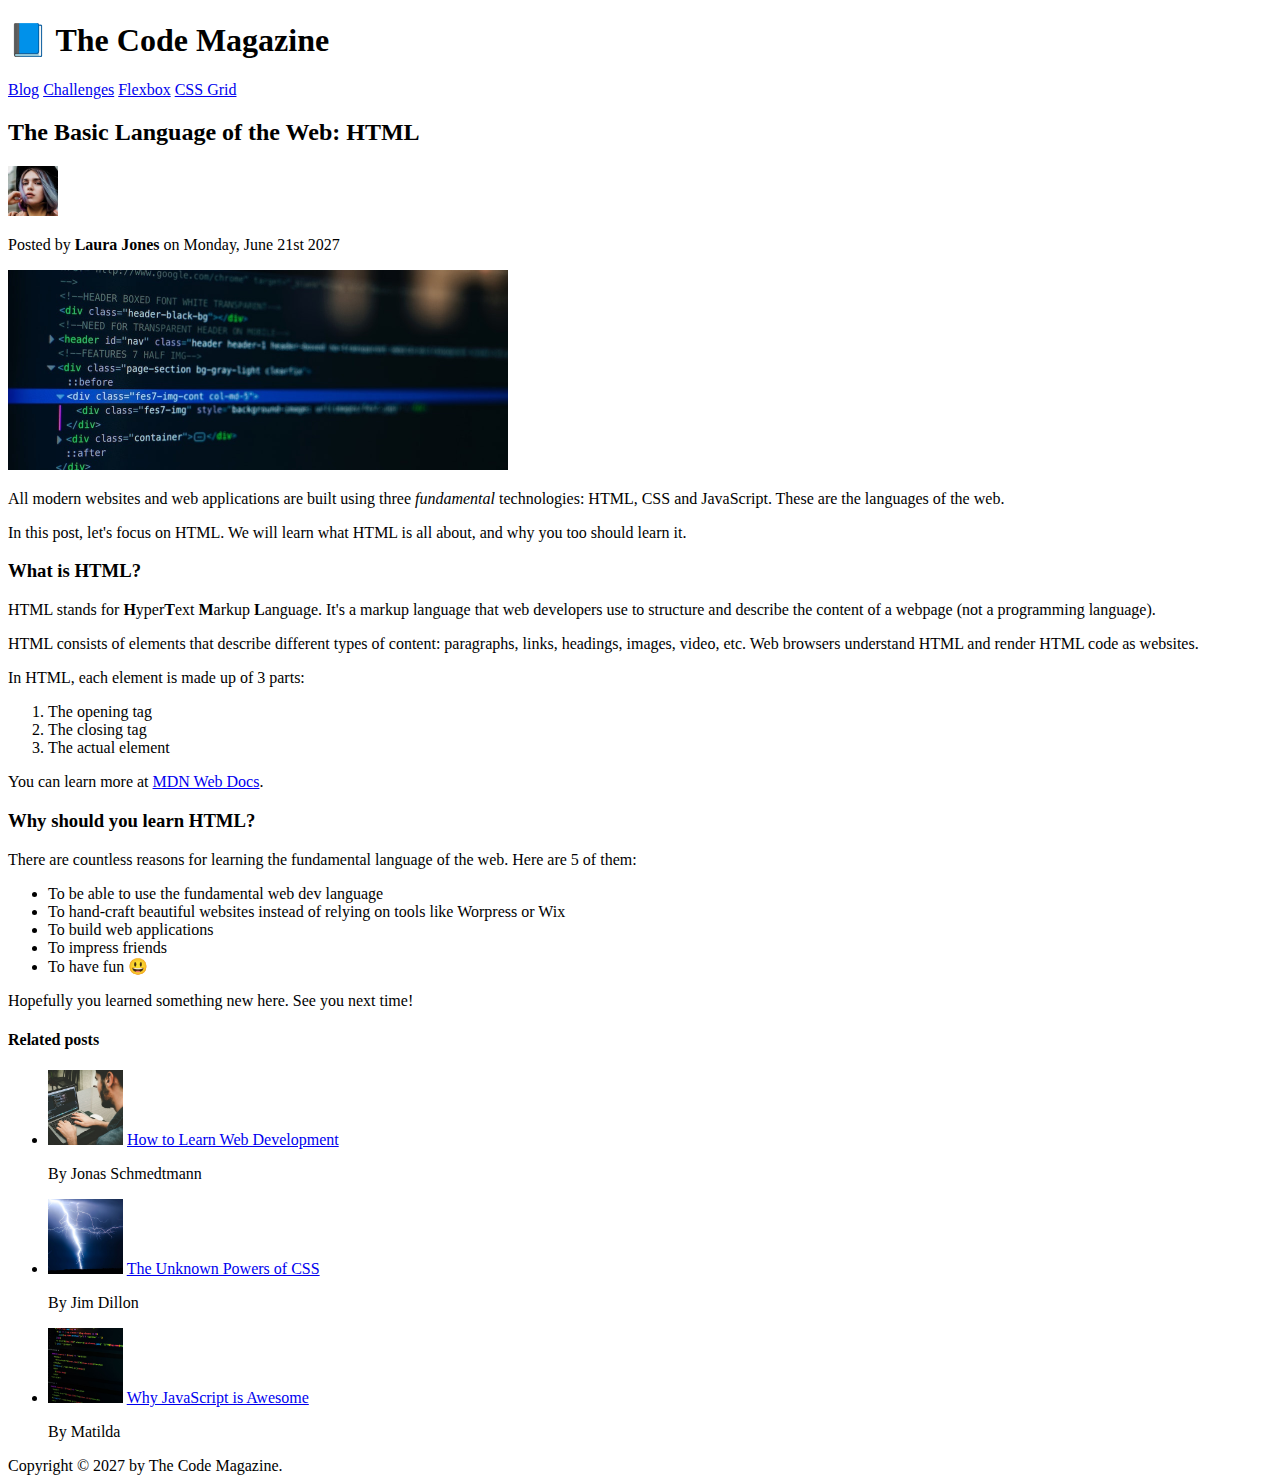
<file: Code/02-HTML-Fundamentals/index.html>
<!DOCTYPE html>
<html lang="en">
  <head>
    <meta charset="UTF-8" />
    <title>The Basic Language of the Web: HTML</title>
  </head>

  <body>
    <!--
    <h1>The Basic Language of the Web: HTML</h1>
    <h2>The Basic Language of the Web: HTML</h2>
    <h3>The Basic Language of the Web: HTML</h3>
    <h4>The Basic Language of the Web: HTML</h4>
    <h5>The Basic Language of the Web: HTML</h5>
    <h6>The Basic Language of the Web: HTML</h6>
    -->

    <header>
      <h1>📘 The Code Magazine</h1>

      <nav>
        <a href="blog.html">Blog</a>
        <a href="#">Challenges</a>
        <a href="#">Flexbox</a>
        <a href="#">CSS Grid</a>
      </nav>
    </header>

    <article>
      <header>
        <h2>The Basic Language of the Web: HTML</h2>

        <img
          src="img/laura-jones.jpg"
          alt="Headshot of Laura Jones"
          height="50"
          width="50"
        />

        <p>Posted by <strong>Laura Jones</strong> on Monday, June 21st 2027</p>

        <img
          src="img/post-img.jpg"
          alt="HTML code on a screen"
          width="500"
          height="200"
        />
      </header>

      <p>
        All modern websites and web applications are built using three
        <em>fundamental</em>
        technologies: HTML, CSS and JavaScript. These are the languages of the
        web.
      </p>

      <p>
        In this post, let's focus on HTML. We will learn what HTML is all about,
        and why you too should learn it.
      </p>

      <h3>What is HTML?</h3>
      <p>
        HTML stands for <strong>H</strong>yper<strong>T</strong>ext
        <strong>M</strong>arkup <strong>L</strong>anguage. It's a markup
        language that web developers use to structure and describe the content
        of a webpage (not a programming language).
      </p>
      <p>
        HTML consists of elements that describe different types of content:
        paragraphs, links, headings, images, video, etc. Web browsers understand
        HTML and render HTML code as websites.
      </p>
      <p>In HTML, each element is made up of 3 parts:</p>

      <ol>
        <li>The opening tag</li>
        <li>The closing tag</li>
        <li>The actual element</li>
      </ol>

      <p>
        You can learn more at
        <a
          href="https://developer.mozilla.org/en-US/docs/Web/HTML"
          target="_blank"
          >MDN Web Docs</a
        >.
      </p>

      <h3>Why should you learn HTML?</h3>

      <p>
        There are countless reasons for learning the fundamental language of the
        web. Here are 5 of them:
      </p>

      <ul>
        <li>To be able to use the fundamental web dev language</li>
        <li>
          To hand-craft beautiful websites instead of relying on tools like
          Worpress or Wix
        </li>
        <li>To build web applications</li>
        <li>To impress friends</li>
        <li>To have fun 😃</li>
      </ul>

      <p>Hopefully you learned something new here. See you next time!</p>
    </article>

    <aside>
      <h4>Related posts</h4>

      <ul>
        <li>
          <img
            src="img/related-1.jpg"
            alt="Person programming"
            width="75"
            width="75"
          />
          <a href="#">How to Learn Web Development</a>
          <p>By Jonas Schmedtmann</p>
        </li>
        <li>
          <img src="img/related-2.jpg" alt="Lightning" width="75" heigth="75" />
          <a href="#">The Unknown Powers of CSS</a>
          <p>By Jim Dillon</p>
        </li>
        <li>
          <img
            src="img/related-3.jpg"
            alt="JavaScript code on a screen"
            width="75"
            height="75"
          />
          <a href="#">Why JavaScript is Awesome</a>
          <p>By Matilda</p>
        </li>
      </ul>
    </aside>

    <footer>Copyright &copy; 2027 by The Code Magazine.</footer>
  </body>
</html>
</file>
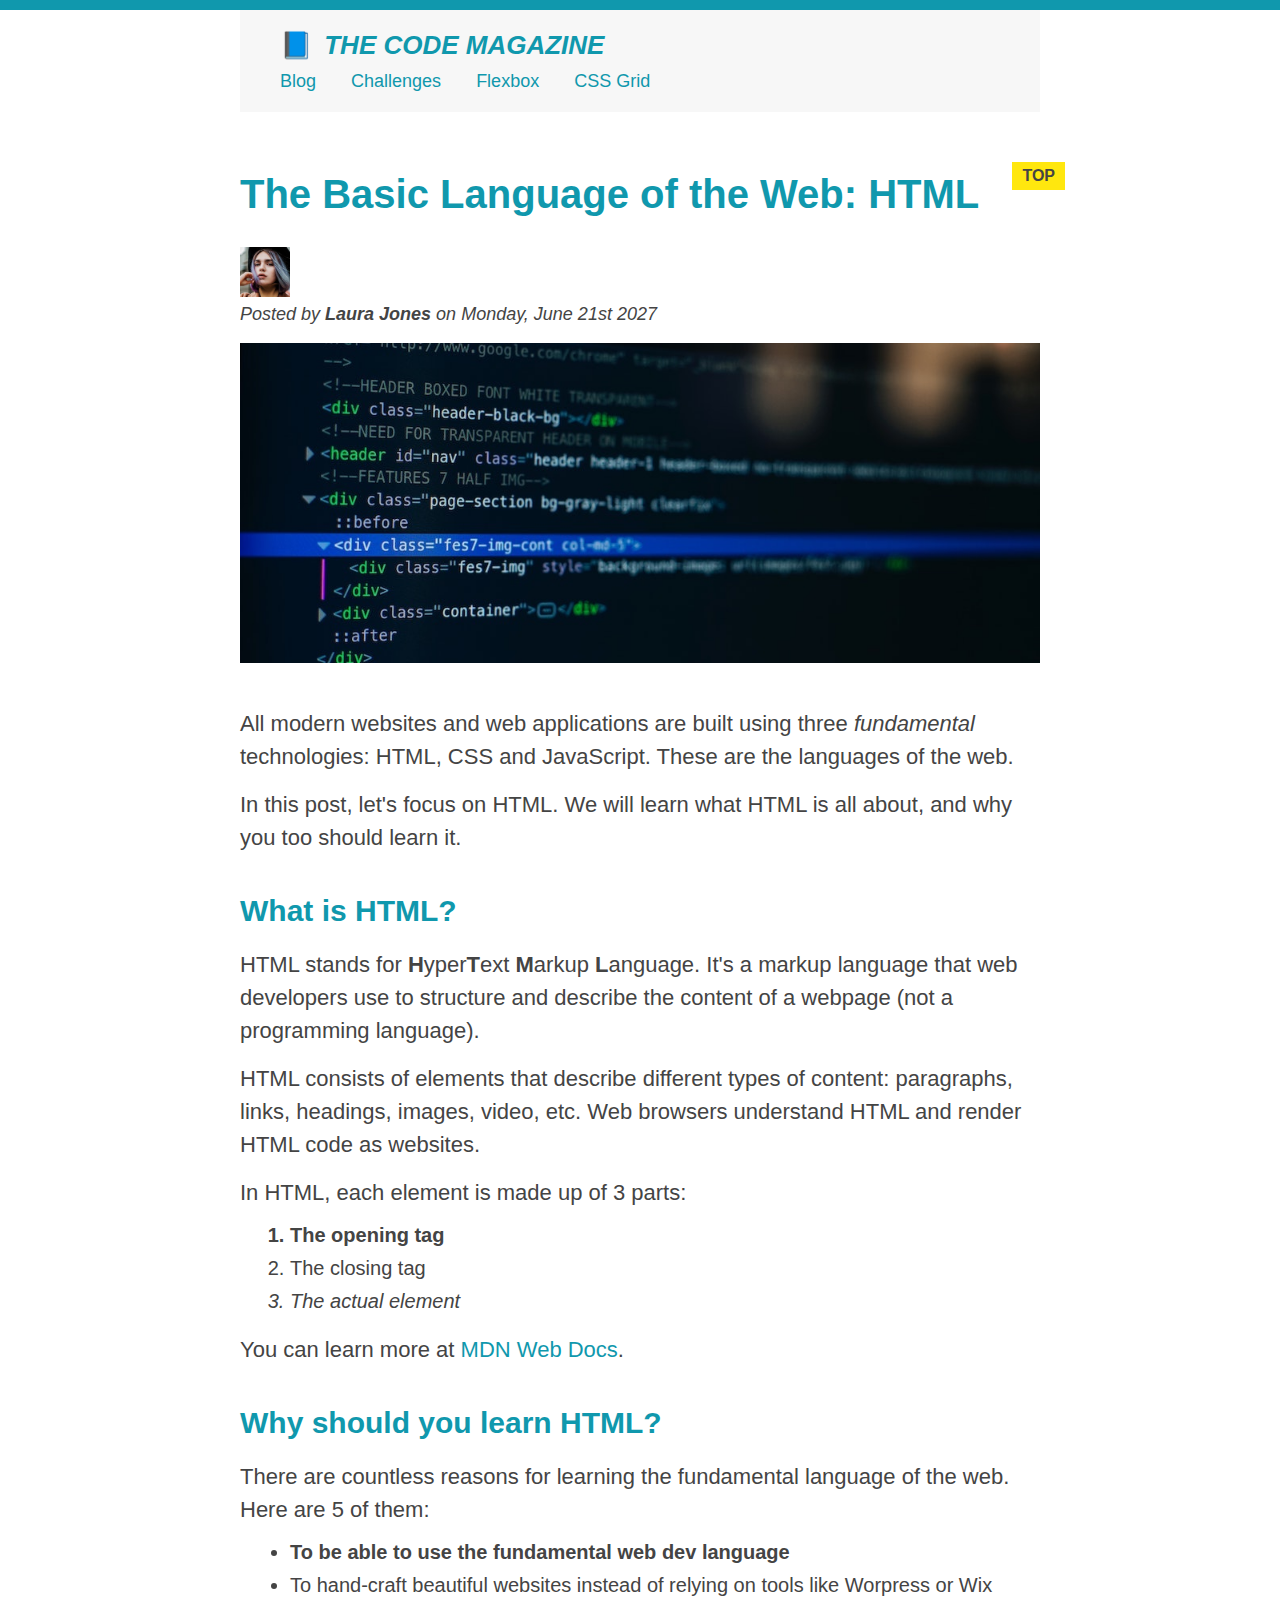
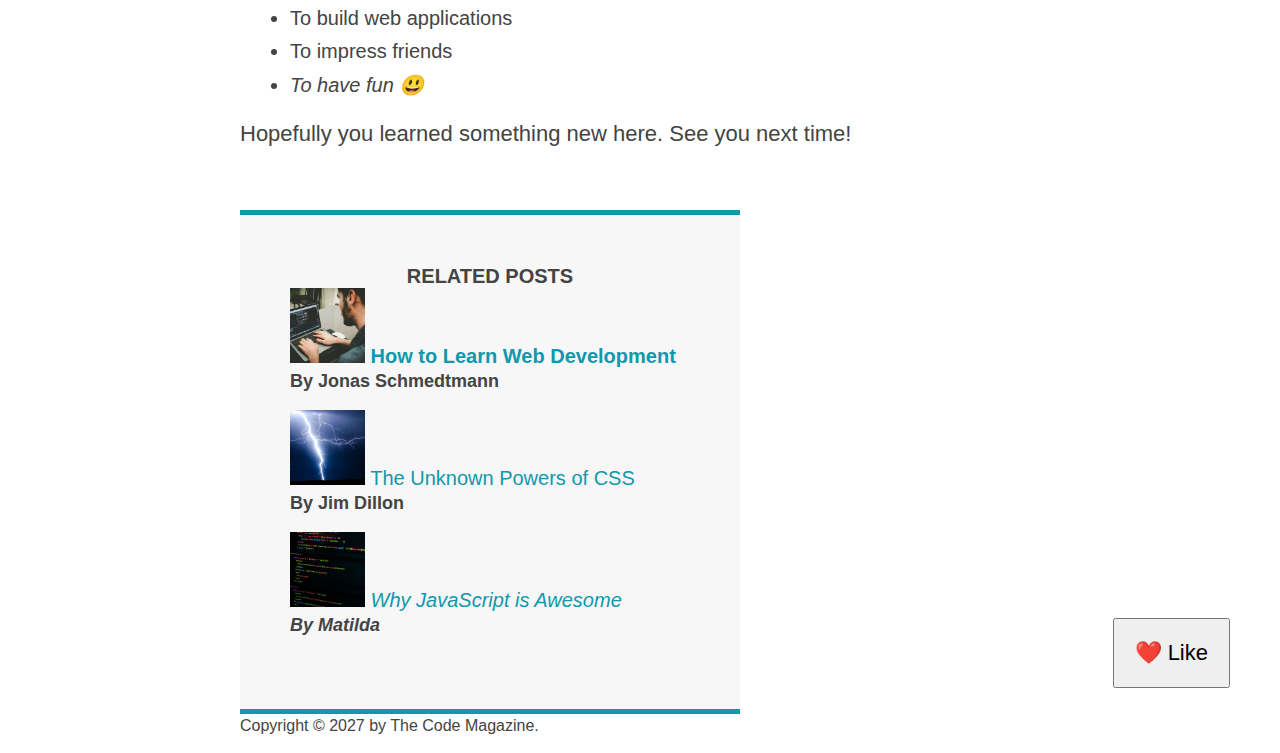
<file: Code/03-CSS-Fundamentals copy/index.html>
<!DOCTYPE html>
<html lang="en">
  <head>
    <meta charset="UTF-8" />
    <link href="style.css" rel="stylesheet" />

    <title>The Basic Language of the Web: HTML</title>
  </head>

  <body>
    <!--
    <h1>The Basic Language of the Web: HTML</h1>
    <h2>The Basic Language of the Web: HTML</h2>
    <h3>The Basic Language of the Web: HTML</h3>
    <h4>The Basic Language of the Web: HTML</h4>
    <h5>The Basic Language of the Web: HTML</h5>
    <h6>The Basic Language of the Web: HTML</h6>
    -->

    <div class="container">
      <header class="main-header">
        <h1>📘 The Code Magazine</h1>

        <nav>
          <!-- <strong>This is the navigation</strong> -->
          <a href="blog.html">Blog</a>
          <a href="#">Challenges</a>
          <a href="#">Flexbox</a>
          <a href="#">CSS Grid</a>
        </nav>
      </header>

      <article>
        <header class="post-header">
          <h2>The Basic Language of the Web: HTML</h2>

          <img
            src="img/laura-jones.jpg"
            alt="Headshot of Laura Jones"
            height="50"
            width="50"
          />

          <p id="author">
            Posted by <strong>Laura Jones</strong> on Monday, June 21st 2027
          </p>

          <img
            src="img/post-img.jpg"
            alt="HTML code on a screen"
            width="500"
            height="200"
            class="post-img"
          />
          <button>❤️ Like</button>
        </header>

        <p>
          All modern websites and web applications are built using three
          <em>fundamental</em>
          technologies: HTML, CSS and JavaScript. These are the languages of the
          web.
        </p>

        <p>
          In this post, let's focus on HTML. We will learn what HTML is all
          about, and why you too should learn it.
        </p>

        <h3>What is HTML?</h3>
        <p>
          HTML stands for <strong>H</strong>yper<strong>T</strong>ext
          <strong>M</strong>arkup <strong>L</strong>anguage. It's a markup
          language that web developers use to structure and describe the content
          of a webpage (not a programming language).
        </p>
        <p>
          HTML consists of elements that describe different types of content:
          paragraphs, links, headings, images, video, etc. Web browsers
          understand HTML and render HTML code as websites.
        </p>
        <p>In HTML, each element is made up of 3 parts:</p>

        <ol>
          <li class="first-li">The opening tag</li>
          <li>The closing tag</li>
          <li>The actual element</li>
        </ol>

        <p>
          You can learn more at
          <a
            href="https://developer.mozilla.org/en-US/docs/Web/HTML"
            target="_blank"
            >MDN Web Docs</a
          >.
        </p>

        <h3>Why should you learn HTML?</h3>

        <p>
          There are countless reasons for learning the fundamental language of
          the web. Here are 5 of them:
        </p>

        <ul>
          <li class="first-li">
            To be able to use the fundamental web dev language
          </li>
          <li>
            To hand-craft beautiful websites instead of relying on tools like
            Worpress or Wix
          </li>
          <li>To build web applications</li>
          <li>To impress friends</li>
          <li>To have fun 😃</li>
        </ul>

        <p>Hopefully you learned something new here. See you next time!</p>
      </article>

      <aside>
        <h4>Related posts</h4>

        <ul class="related">
          <li>
            <img
              src="img/related-1.jpg"
              alt="Person programming"
              width="75"
              height="75"
            />
            <a href="#">How to Learn Web Development</a>
            <p class="related-author">By Jonas Schmedtmann</p>
          </li>
          <li>
            <img
              src="img/related-2.jpg"
              alt="Lightning"
              width="75"
              height="75"
            />
            <a href="#">The Unknown Powers of CSS</a>
            <p class="related-author">By Jim Dillon</p>
          </li>
          <li>
            <img
              src="img/related-3.jpg"
              alt="JavaScript code on a screen"
              width="75"
              height="75"
            />
            <a href="#">Why JavaScript is Awesome</a>
            <p class="related-author">By Matilda</p>
          </li>
        </ul>
      </aside>

      <footer>
        <p id="copyright" class="copyright text">
          Copyright &copy; 2027 by The Code Magazine.
        </p>
      </footer>
    </div>
  </body>
</html>
</file>
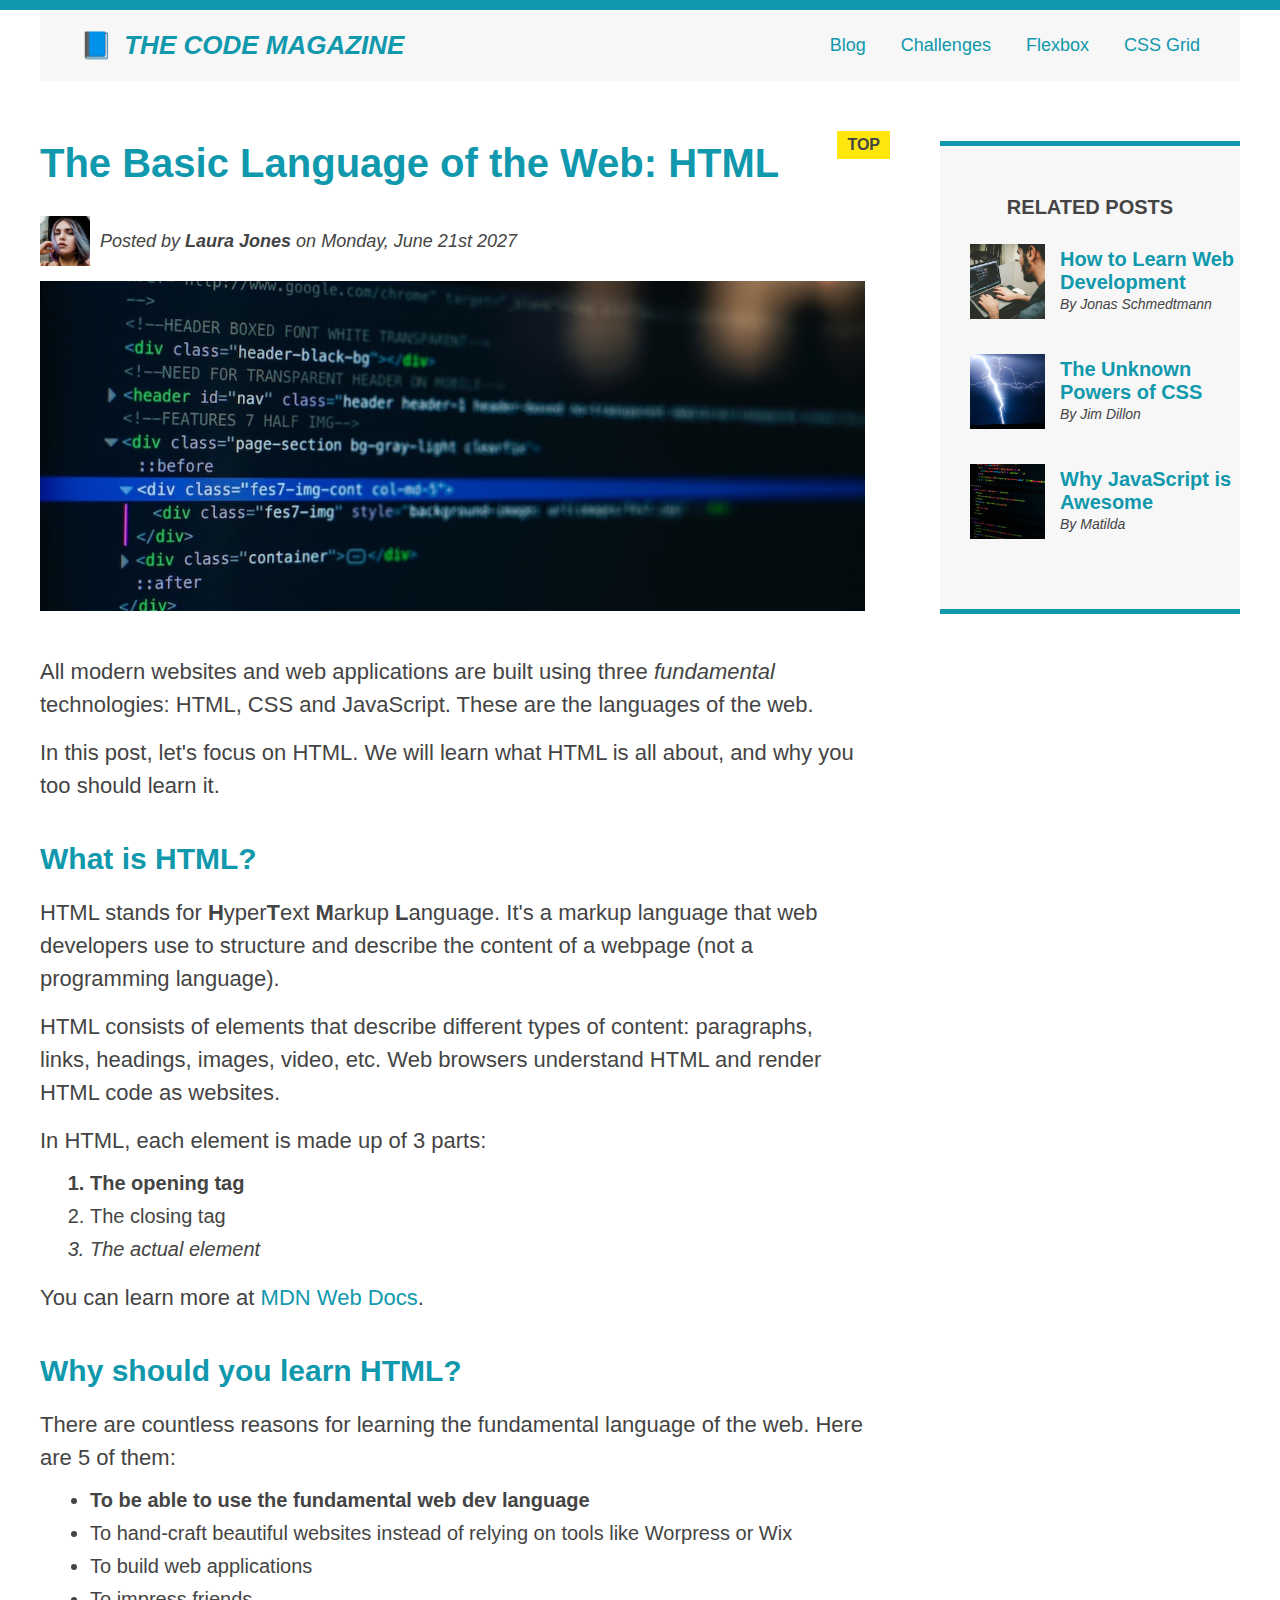
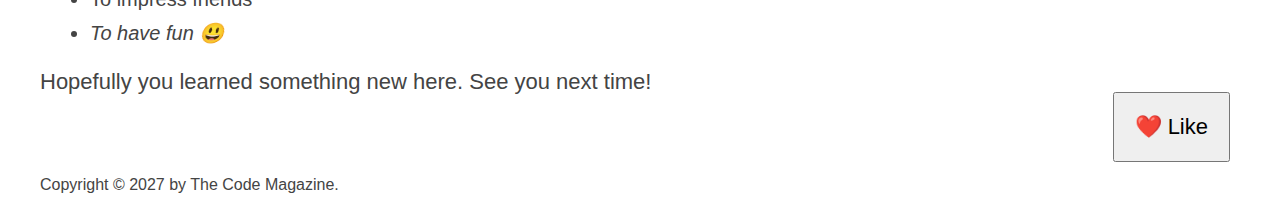
<file: Code/04-CSS-Layouts/index.html>
<!DOCTYPE html>
<html lang="en">

<head>
  <meta charset="UTF-8" />
  <link href="style.css" rel="stylesheet" />

  <title>The Basic Language of the Web: HTML</title>
</head>

<body>
  <!--
    <h1>The Basic Language of the Web: HTML</h1>
    <h2>The Basic Language of the Web: HTML</h2>
    <h3>The Basic Language of the Web: HTML</h3>
    <h4>The Basic Language of the Web: HTML</h4>
    <h5>The Basic Language of the Web: HTML</h5>
    <h6>The Basic Language of the Web: HTML</h6>
    -->

  <div class="container">
    <header class="main-header">
      <h1>📘 The Code Magazine</h1>

      <nav>
        <!-- <strong>This is the navigation</strong> -->
        <a href="blog.html">Blog</a>
        <a href="#">Challenges</a>
        <a href="flexbox.html">Flexbox</a>
        <a href="css-grid.html">CSS Grid</a>
      </nav>
    </header>

    <!-- <div class="row"> -->
    <article>
      <header class="post-header">
        <h2>The Basic Language of the Web: HTML</h2>

        <div class="author-box">
          <img src="img/laura-jones.jpg" alt="Headshot of Laura Jones" height="50" width="50" />
          <p id="author">
            Posted by <strong>Laura Jones</strong> on Monday, June 21st 2027
          </p>
        </div>

        <img src="img/post-img.jpg" alt="HTML code on a screen" width="500" height="200" class="post-img" />
        <button>❤️ Like</button>
      </header>

      <p>
        All modern websites and web applications are built using three
        <em>fundamental</em>
        technologies: HTML, CSS and JavaScript. These are the languages of the
        web.
      </p>

      <p>
        In this post, let's focus on HTML. We will learn what HTML is all
        about, and why you too should learn it.
      </p>

      <h3>What is HTML?</h3>
      <p>
        HTML stands for <strong>H</strong>yper<strong>T</strong>ext
        <strong>M</strong>arkup <strong>L</strong>anguage. It's a markup
        language that web developers use to structure and describe the content
        of a webpage (not a programming language).
      </p>
      <p>
        HTML consists of elements that describe different types of content:
        paragraphs, links, headings, images, video, etc. Web browsers
        understand HTML and render HTML code as websites.
      </p>
      <p>In HTML, each element is made up of 3 parts:</p>

      <ol>
        <li class="first-li">The opening tag</li>
        <li>The closing tag</li>
        <li>The actual element</li>
      </ol>

      <p>
        You can learn more at
        <a href="https://developer.mozilla.org/en-US/docs/Web/HTML" target="_blank">MDN Web Docs</a>.
      </p>

      <h3>Why should you learn HTML?</h3>

      <p>
        There are countless reasons for learning the fundamental language of
        the web. Here are 5 of them:
      </p>

      <ul>
        <li class="first-li">
          To be able to use the fundamental web dev language
        </li>
        <li>
          To hand-craft beautiful websites instead of relying on tools like
          Worpress or Wix
        </li>
        <li>To build web applications</li>
        <li>To impress friends</li>
        <li>To have fun 😃</li>
      </ul>

      <p>Hopefully you learned something new here. See you next time!</p>
    </article>

    <aside>
      <h4>Related posts</h4>

      <ul class="related">
        <li class="related-post">
          <img src="img/related-1.jpg" alt="Person programming" width="75" height="75" />
          <div>
            <a href="#" class="related-link">How to Learn Web Development</a>
            <p class="related-author">By Jonas Schmedtmann</p>
          </div>
        </li>
        <li class="related-post">
          <img src="img/related-2.jpg" alt="Lightning" width="75" height="75" />
          <div>
            <a href="#" class="related-link">The Unknown Powers of CSS</a>
            <p class="related-author">By Jim Dillon</p>
          </div>
        </li>
        <li class="related-post">
          <img src="img/related-3.jpg" alt="JavaScript code on a screen" width="75" height="75" />
          <div>
            <a href="#" class="related-link">Why JavaScript is Awesome</a>
            <p class="related-author">By Matilda</p>
          </div>
        </li>
      </ul>
    </aside>
    <!-- </div> -->

    <footer>
      <p id="copyright" class="copyright text">
        Copyright &copy; 2027 by The Code Magazine.
      </p>
    </footer>
  </div>
</body>

</html>
</file>
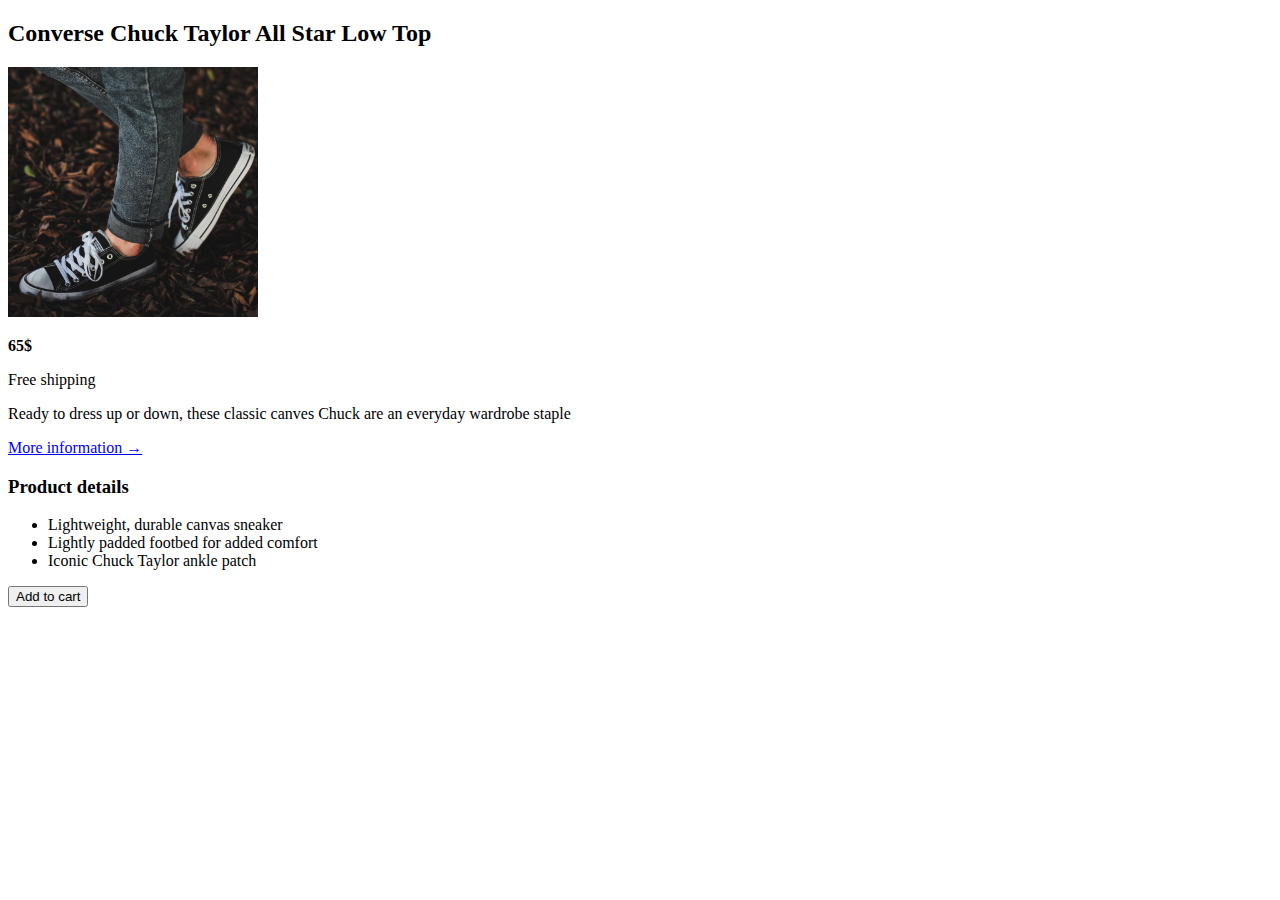
<file: Challenges/01-Challenge/Chelange1.html>
<!DOCTYPE html>
<html lang="en">
  <head>
    <meta charset="UTF-8" />
    <meta http-equiv="X-UA-Compatible" content="IE=edge" />
    <meta name="viewport" content="width=device-width, initial-scale=1.0" />
    <title>Chellange</title>
  </head>
  <body>
    <article>
      <h2>Converse Chuck Taylor All Star Low Top</h2>

      <img
        src="/Code/02-HTML-Fundamentals/img/challenges.jpg"
        alt="Converse"
        width="250"
        height="250"
      />

      <p><strong>65$</strong></p>

      <p>Free shipping</p>

      <p>
        Ready to dress up or down, these classic canves Chuck are an everyday
        wardrobe staple
      </p>

      <a href="https://www.converse.com">More information &rarr;</a>

      <h3>Product details</h3>

      <ul>
        <li>Lightweight, durable canvas sneaker</li>
        <li>Lightly padded footbed for added comfort</li>
        <li>Iconic Chuck Taylor ankle patch</li>
      </ul>

      <button>Add to cart</button>
    </article>
  </body>
</html>
</file>
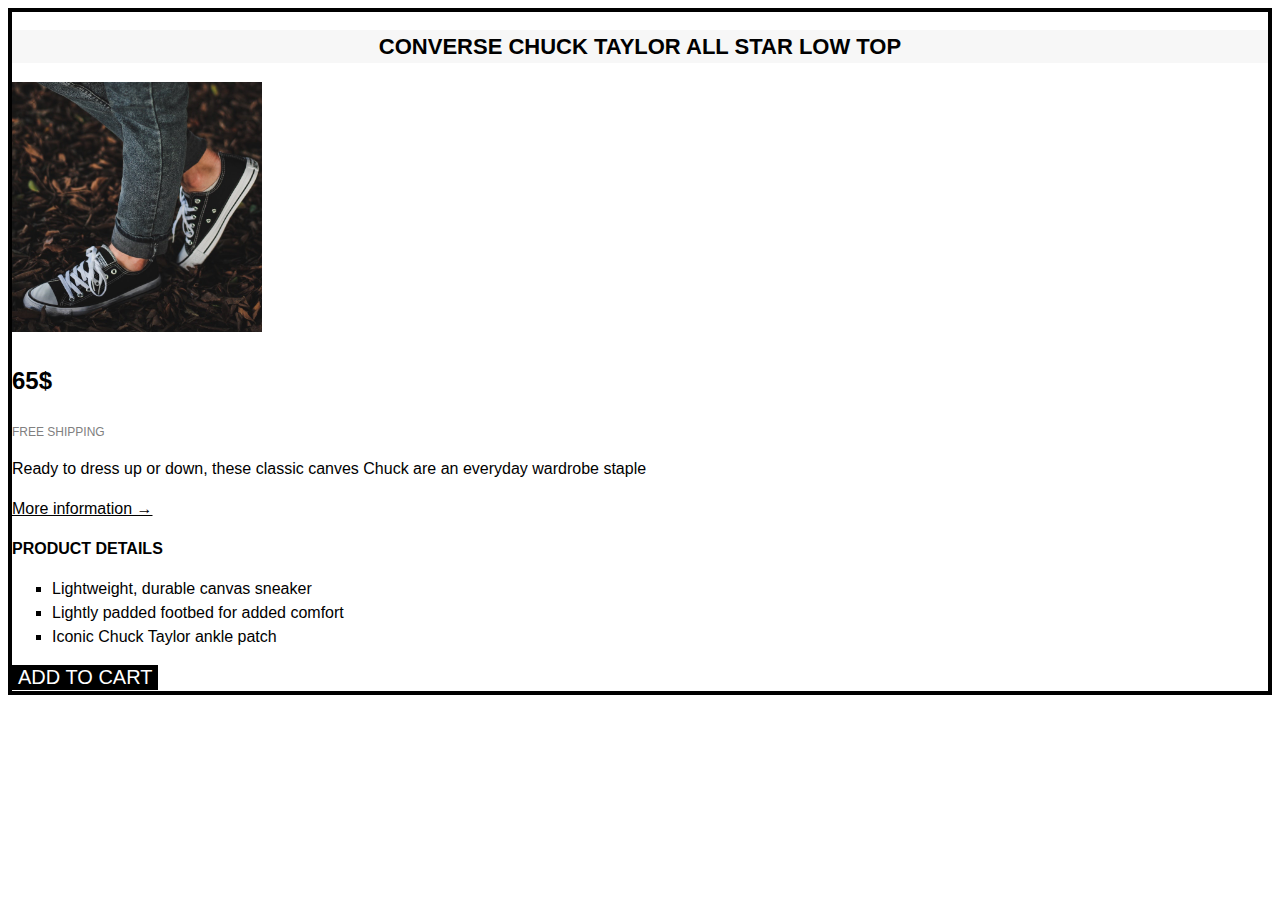
<file: Challenges/02-Challenge/Challenge.html>
<!DOCTYPE html>
<html lang="en">
  <head>
    <meta charset="UTF-8" />
    <meta http-equiv="X-UA-Compatible" content="IE=edge" />
    <meta name="viewport" content="width=device-width, initial-scale=1.0" />
    <title>Chellange</title>
    <link rel="stylesheet" href="Style.css" />
  </head>
  <body>
    <article class="product">
      <h2 class="product-title">Converse Chuck Taylor All Star Low Top</h2>

      <img
        src="/Code/02-HTML-Fundamentals/img/challenges.jpg"
        alt="Converse"
        width="250"
        height="250"
      />

      <p class="product-price"><strong>65$</strong></p>

      <p class="shipping">Free shipping</p>

      <p>
        Ready to dress up or down, these classic canves Chuck are an everyday
        wardrobe staple
      </p>

      <a href="https://www.converse.com" class="inforamtion"
        >More information &rarr;</a
      >

      <h3 class="product-details">Product details</h3>

      <ul>
        <li>Lightweight, durable canvas sneaker</li>
        <li>Lightly padded footbed for added comfort</li>
        <li>Iconic Chuck Taylor ankle patch</li>
      </ul>

      <button class="btn">Add to cart</button>
    </article>
  </body>
</html>
</file>
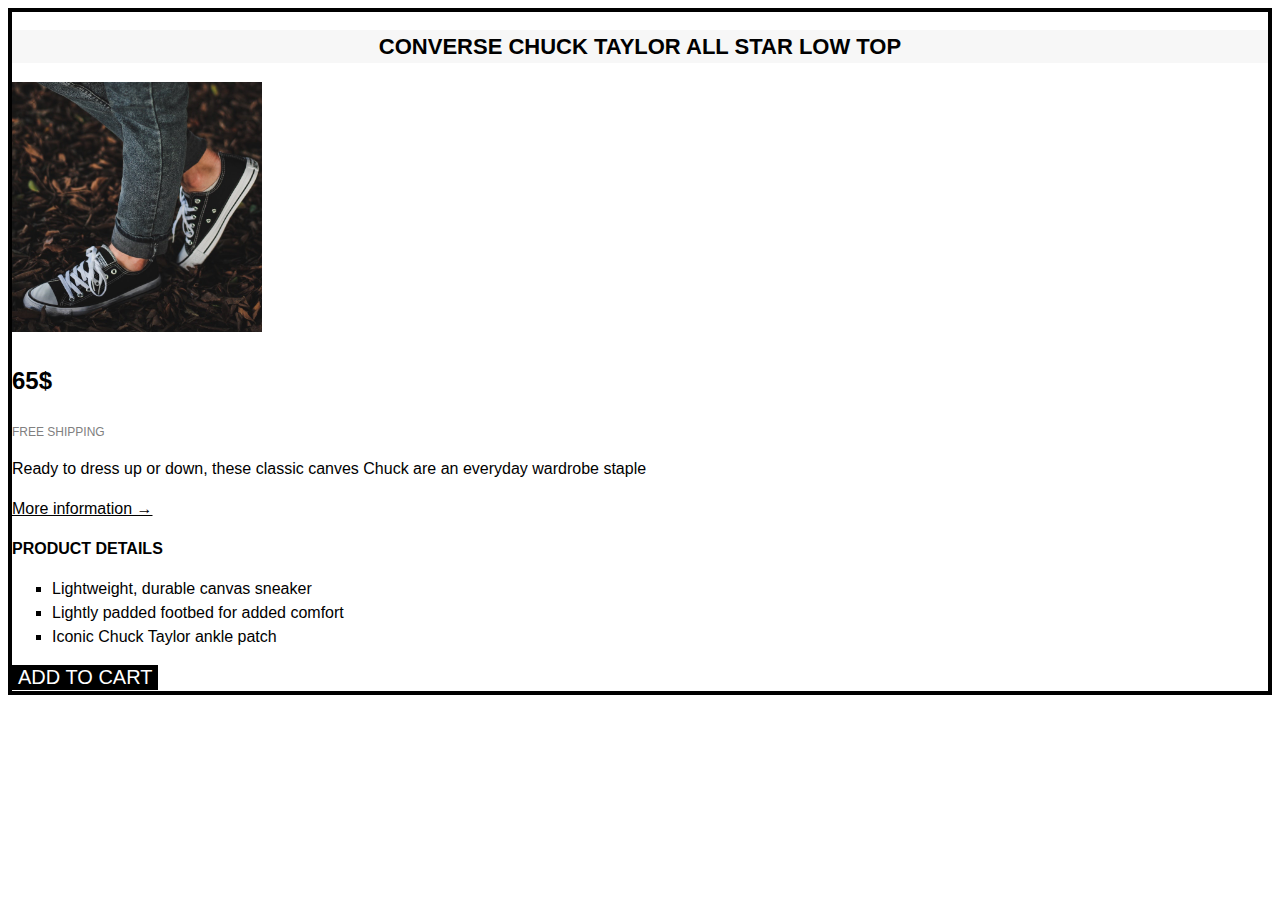
<file: Challenges/02-Challenge/Challenge2.html>
<!DOCTYPE html>
<html lang="en">
  <head>
    <meta charset="UTF-8" />
    <meta http-equiv="X-UA-Compatible" content="IE=edge" />
    <meta name="viewport" content="width=device-width, initial-scale=1.0" />
    <title>Chellange</title>
    <link rel="stylesheet" href="Style2.css" />
  </head>
  <body>
    <article class="product">
      <h2 class="product-title">Converse Chuck Taylor All Star Low Top</h2>

      <img
        src="/Code/02-HTML-Fundamentals/img/challenges.jpg"
        alt="Converse"
        width="250"
        height="250"
      />

      <p class="product-price"><strong>65$</strong></p>

      <p class="shipping">Free shipping</p>

      <p>
        Ready to dress up or down, these classic canves Chuck are an everyday
        wardrobe staple
      </p>

      <a href="https://www.converse.com" class="inforamtion"
        >More information &rarr;</a
      >

      <h3 class="product-details">Product details</h3>

      <ul>
        <li>Lightweight, durable canvas sneaker</li>
        <li>Lightly padded footbed for added comfort</li>
        <li>Iconic Chuck Taylor ankle patch</li>
      </ul>

      <button class="btn">Add to cart</button>
    </article>
  </body>
</html>
</file>
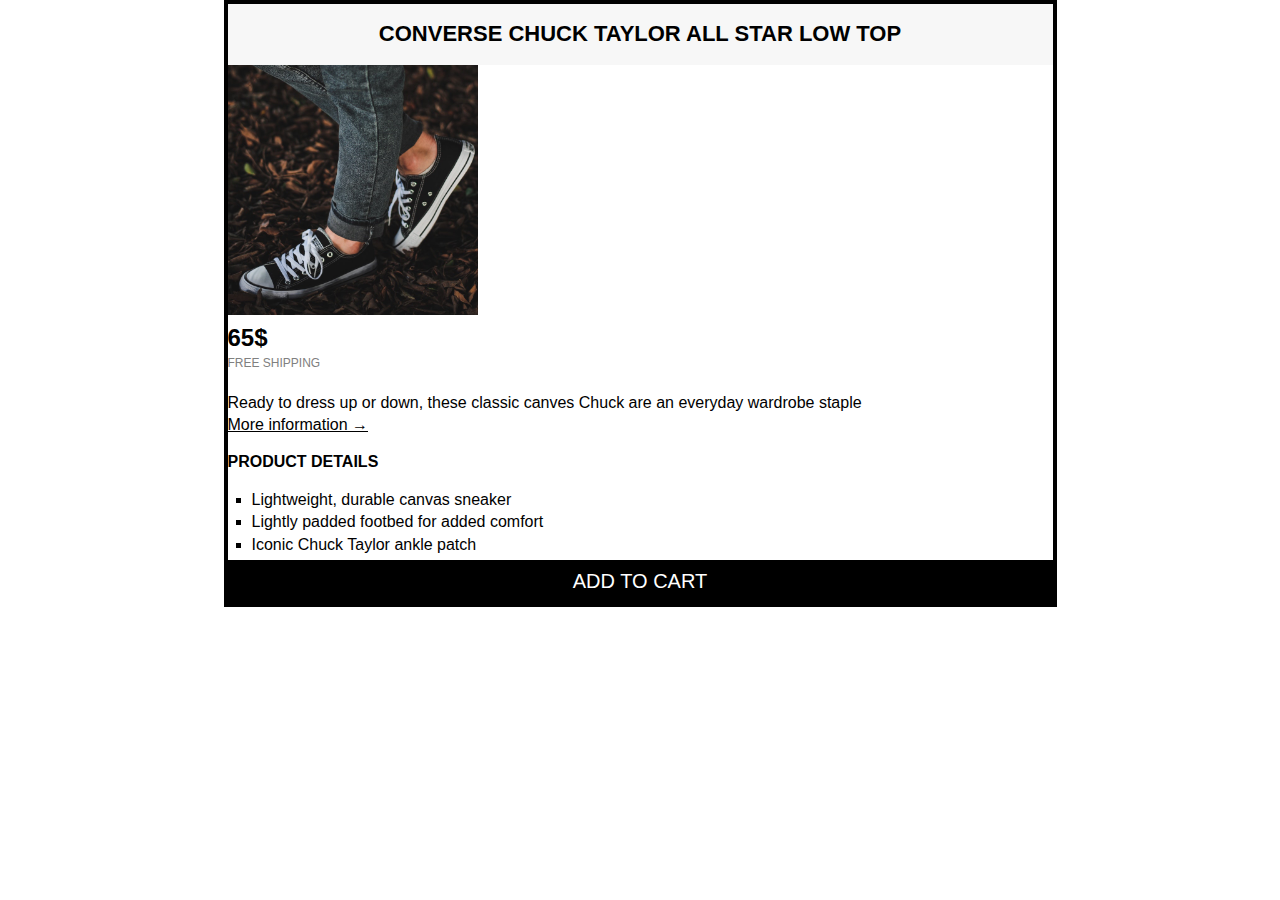
<file: Challenges/03-Challenge/Challenge3.html>
<!DOCTYPE html>
<html lang="en">
  <head>
    <meta charset="UTF-8" />
    <meta http-equiv="X-UA-Compatible" content="IE=edge" />
    <meta name="viewport" content="width=device-width, initial-scale=1.0" />
    <title>Chellange</title>
    <link rel="stylesheet" href="style3.css" />
  </head>
  <body>
    <div class="container">
      <article class="product">
        <h2 class="product-title">Converse Chuck Taylor All Star Low Top</h2>

        <img
          src="/Code/02-HTML-Fundamentals/img/challenges.jpg"
          alt="Converse"
          width="250"
          height="250"
        />

        <p class="product-price"><strong>65$</strong></p>

        <p class="shipping">Free shipping</p>

        <p>
          Ready to dress up or down, these classic canves Chuck are an everyday
          wardrobe staple
        </p>

        <a href="https://www.converse.com" class="inforamtion"
          >More information &rarr;</a
        >

        <h3 class="product-details">Product details</h3>

        <ul>
          <li>Lightweight, durable canvas sneaker</li>
          <li>Lightly padded footbed for added comfort</li>
          <li>Iconic Chuck Taylor ankle patch</li>
        </ul>

        <button class="btn">Add to cart</button>
      </article>
    </div>
  </body>
</html>
</file>
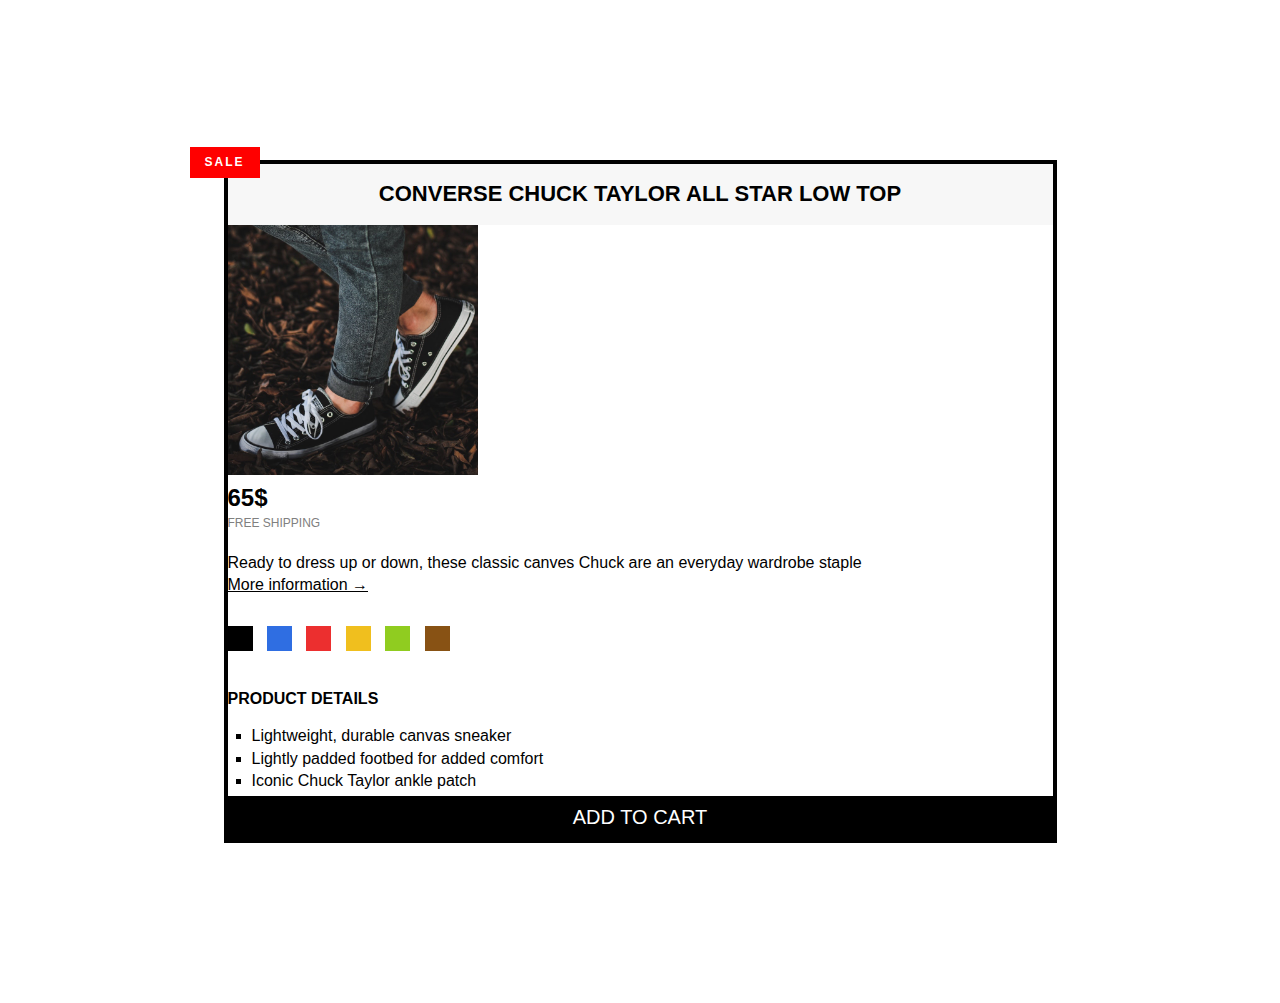
<file: Challenges/04-Challenge/Challenge4.html>
<!DOCTYPE html>
<html lang="en">
  <head>
    <meta charset="UTF-8" />
    <meta http-equiv="X-UA-Compatible" content="IE=edge" />
    <meta name="viewport" content="width=device-width, initial-scale=1.0" />
    <title>Chellange</title>
    <link rel="stylesheet" href="style4.css" />
  </head>
  <body>
    <div class="container">
      <article class="product">
        <h2 class="product-title">Converse Chuck Taylor All Star Low Top</h2>

        <img
          src="/Code/02-HTML-Fundamentals/img/challenges.jpg"
          alt="Converse"
          width="250"
          height="250"
        />

        <p class="product-price"><strong>65$</strong></p>

        <p class="shipping">Free shipping</p>

        <p>
          Ready to dress up or down, these classic canves Chuck are an everyday
          wardrobe staple
        </p>

        <p class="sale">sale</p>

        <a href="https://www.converse.com" class="inforamtion"
          >More information &rarr;</a
        >
        <div class="colors">
          <div class="color black"></div>
          <div class="color blue"></div>
          <div class="color red"></div>
          <div class="color yellow"></div>
          <div class="color green"></div>
          <div class="color brown"></div>
        </div>

        <h3 class="product-details">Product details</h3>

        <ul>
          <li>Lightweight, durable canvas sneaker</li>
          <li>Lightly padded footbed for added comfort</li>
          <li>Iconic Chuck Taylor ankle patch</li>
        </ul>

        <button class="btn">Add to cart</button>
      </article>
    </div>
  </body>
</html>
</file>
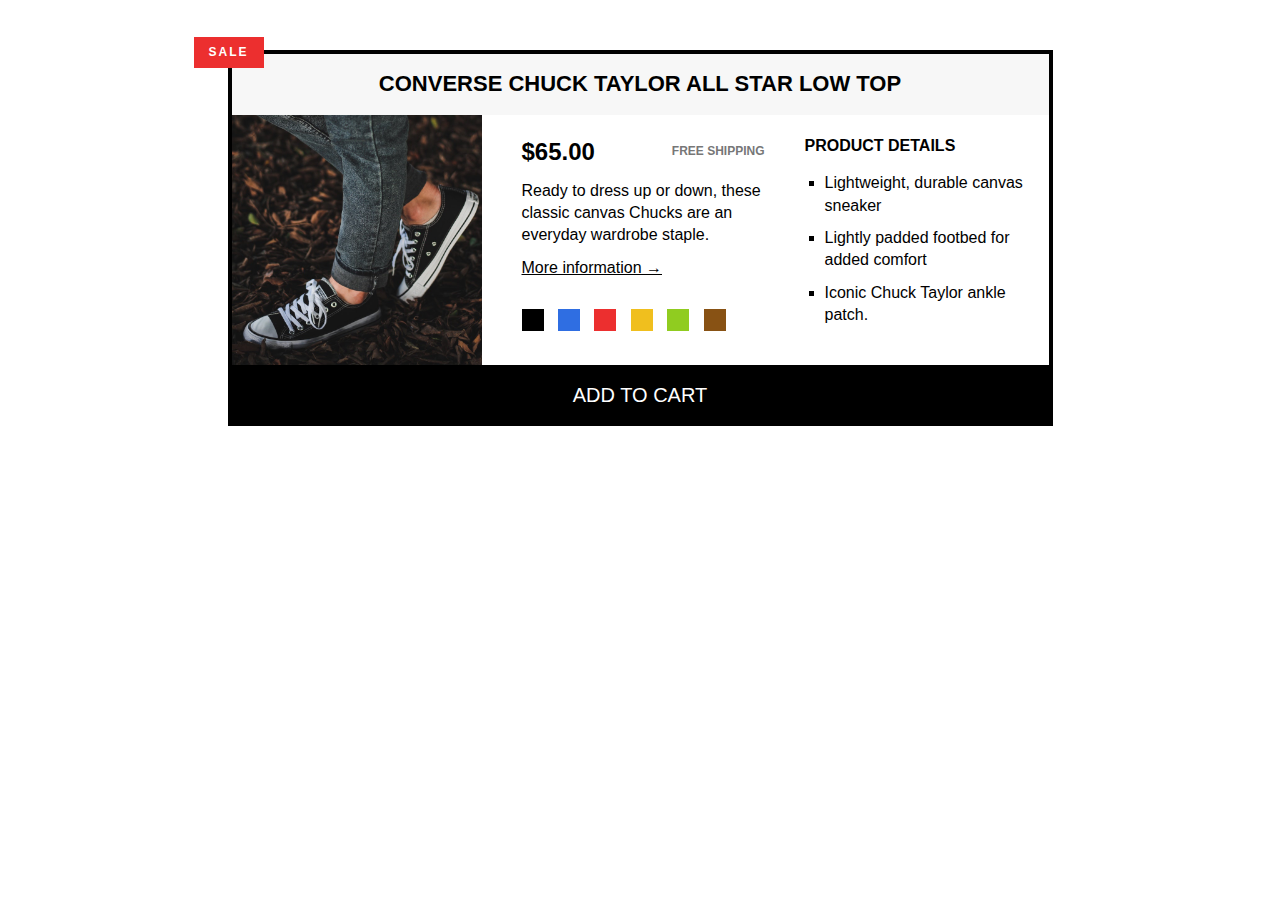
<file: Challenges/05-Challenge/Challenge5.html>
<!DOCTYPE html>
<html lang="en">
  <head>
    <meta charset="UTF-8" />
    <meta http-equiv="X-UA-Compatible" content="IE=edge" />
    <meta name="viewport" content="width=device-width, initial-scale=1.0" />
    <title>Chellange</title>
    <link rel="stylesheet" href="style5.css" />
  </head>
  <body>
    <article class="product">
      <h2 class="product-title">Converse Chuck Taylor All Star Low Top</h2>
      <div class="container clearfix">
        <img
          src="/Code/02-HTML-Fundamentals/img/challenges.jpg"
          alt="Chuck Taylor All Star Shoe"
          height="250"
          width="250"
          class="product-img"
        />
        <div class="product-info">
          <p class="price"><strong>$65.00</strong></p>
          <p class="shipping">Free shipping</p>
          <p class="sale">Sale</p>

          <p class="product-description">
            Ready to dress up or down, these classic canvas Chucks are an
            everyday wardrobe staple.
          </p>
          <a href="https://converse.com" target="_blank" class="more-info"
            >More information &rarr;</a
          >

          <div class="colors">
            <div class="color"></div>
            <div class="color color-blue"></div>
            <div class="color color-red"></div>
            <div class="color color-yellow"></div>
            <div class="color color-green"></div>
            <div class="color color-brown"></div>
          </div>
        </div>

        <div class="product-details">
          <h3 class="details-title">Product details</h3>
          <ul class="details-list">
            <li>Lightweight, durable canvas sneaker</li>
            <li>Lightly padded footbed for added comfort</li>
            <li>Iconic Chuck Taylor ankle patch.</li>
          </ul>
        </div>
      </div>
      <button class="add-cart">Add to cart</button>
    </article>
  </body>
</html>
</file>
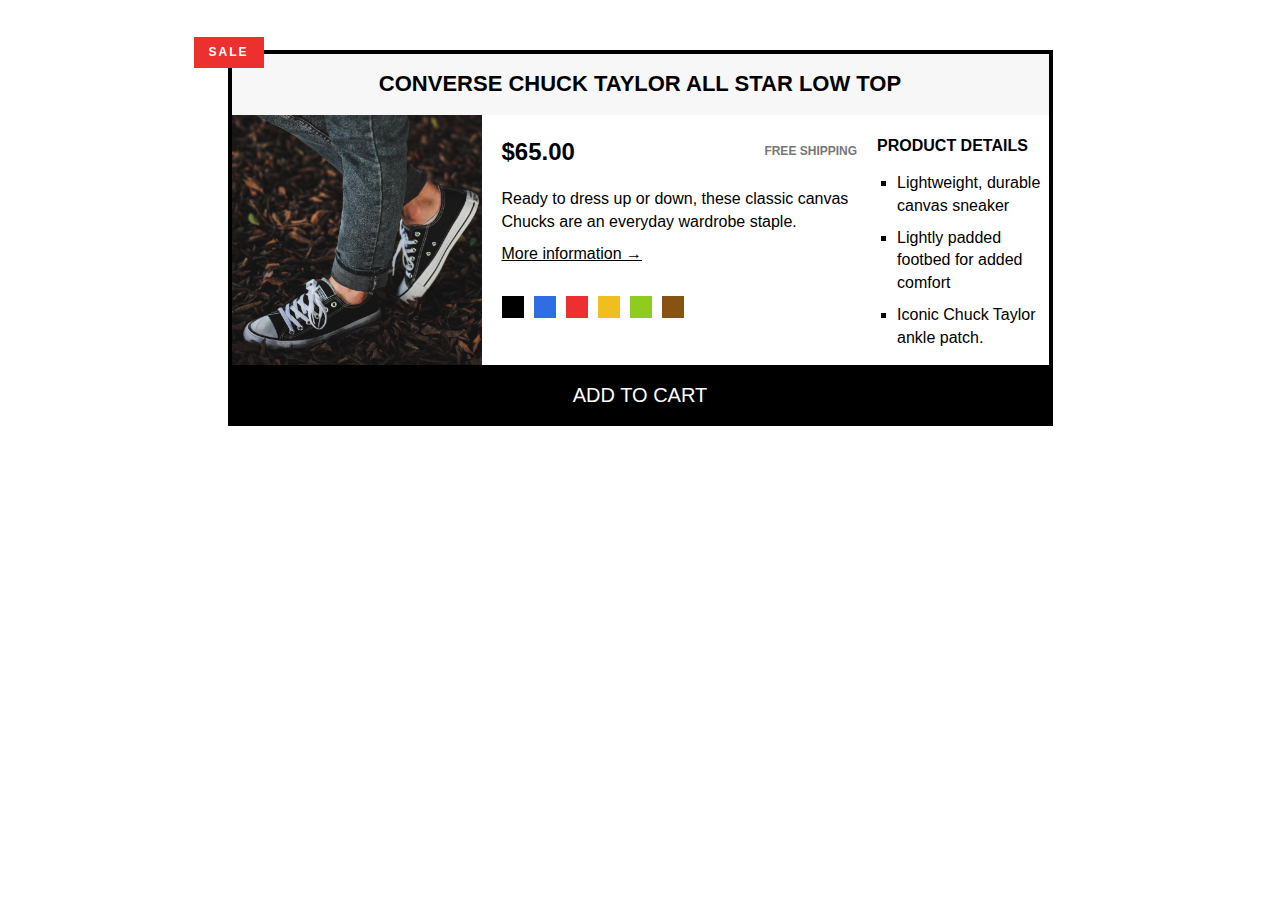
<file: Challenges/06-Challenge/challenge6.html>
<!DOCTYPE html>
<html lang="en">

<head>
  <meta charset="UTF-8" />
  <meta http-equiv="X-UA-Compatible" content="IE=edge" />
  <meta name="viewport" content="width=device-width, initial-scale=1.0" />
  <title>Chellange</title>
  <link rel="stylesheet" href="style6.css" />
</head>

<body>
  <article class="product">
    <h2 class="product-title">Converse Chuck Taylor All Star Low Top</h2>
    <div class="container">
      <img src="/Code/02-HTML-Fundamentals/img/challenges.jpg" alt="Chuck Taylor All Star Shoe" height="250" width="250"
        class="product-img" />
      <div class="product-info">
        <div class="flex-price">
          <p class="price"><strong>$65.00</strong></p>
          <p class="shipping">Free shipping</p>
        </div>
        <p class="sale">Sale</p>

        <p class="product-description">
          Ready to dress up or down, these classic canvas Chucks are an
          everyday wardrobe staple.
        </p>
        <a href="https://converse.com" target="_blank" class="more-info">More information &rarr;</a>

        <div class="colors">
          <div class="color"></div>
          <div class="color color-blue"></div>
          <div class="color color-red"></div>
          <div class="color color-yellow"></div>
          <div class="color color-green"></div>
          <div class="color color-brown"></div>
        </div>
      </div>

      <div class="product-details">
        <h3 class="details-title">Product details</h3>
        <ul class="details-list">
          <li>Lightweight, durable canvas sneaker</li>
          <li>Lightly padded footbed for added comfort</li>
          <li>Iconic Chuck Taylor ankle patch.</li>
        </ul>
      </div>
    </div>
    <button class="add-cart">Add to cart</button>
  </article>
</body>

</html>
</file>
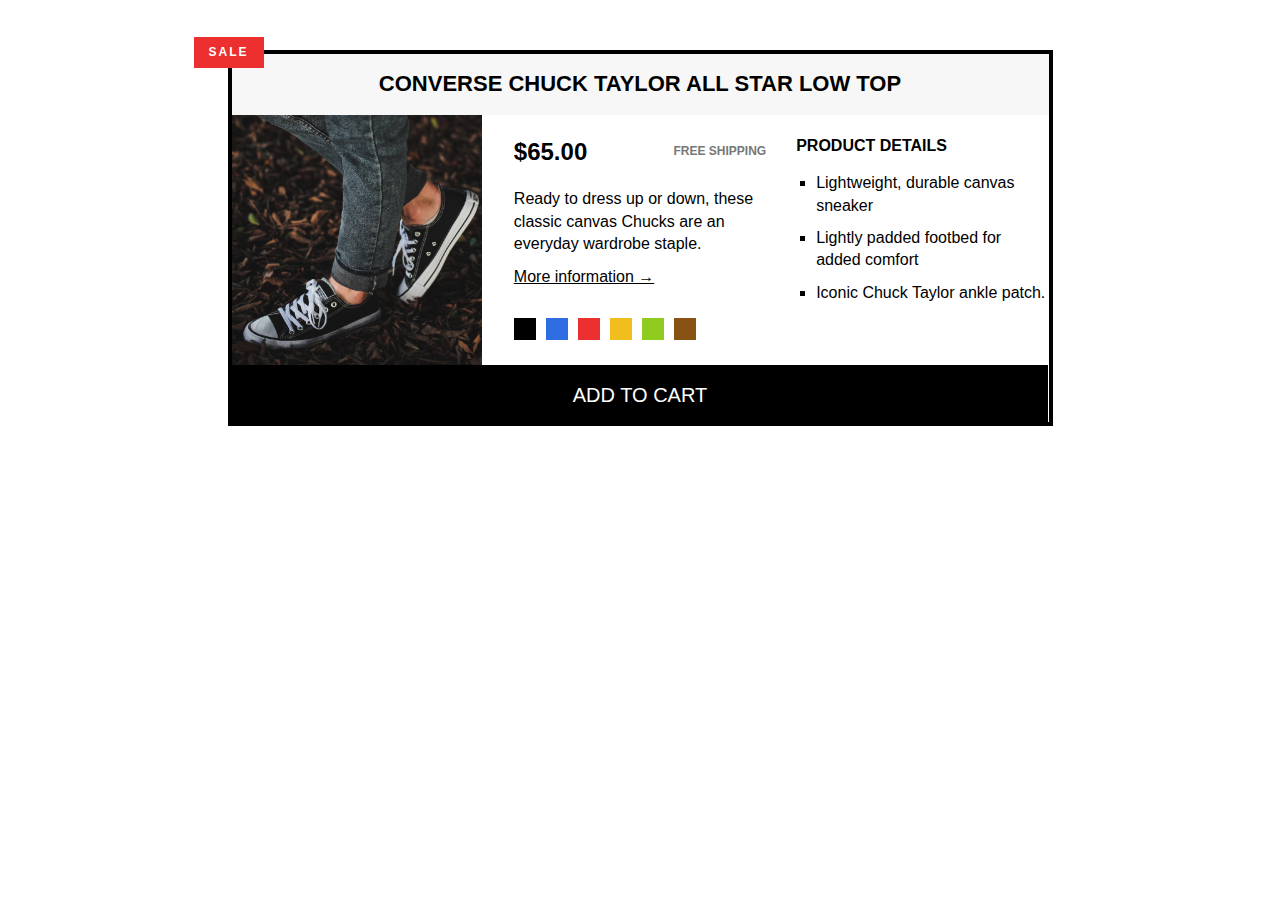
<file: Challenges/07-Challenge/challenge7.html>
<!DOCTYPE html>
<html lang="en">

<head>
  <meta charset="UTF-8" />
  <meta http-equiv="X-UA-Compatible" content="IE=edge" />
  <meta name="viewport" content="width=device-width, initial-scale=1.0" />
  <title>Chellange</title>
  <link rel="stylesheet" href="style7.css" />
</head>

<body>
  <article class="product">
    <h2 class="product-title">Converse Chuck Taylor All Star Low Top</h2>
    <div class="container">

      <img src="/Code/02-HTML-Fundamentals/img/challenges.jpg" alt="Chuck Taylor All Star Shoe" height="250" width="250"
        class="product-img" />
      <div class="product-info">
        <div class="flex-price">
          <p class="price"><strong>$65.00</strong></p>
          <p class="shipping">Free shipping</p>
        </div>
        <p class="sale">Sale</p>

        <p class="product-description">
          Ready to dress up or down, these classic canvas Chucks are an
          everyday wardrobe staple.
        </p>
        <a href="https://converse.com" target="_blank" class="more-info">More information &rarr;</a>

        <div class="colors">
          <div class="color"></div>
          <div class="color color-blue"></div>
          <div class="color color-red"></div>
          <div class="color color-yellow"></div>
          <div class="color color-green"></div>
          <div class="color color-brown"></div>
        </div>
      </div>

      <div class="product-details">
        <h3 class="details-title">Product details</h3>
        <ul class="details-list">
          <li>Lightweight, durable canvas sneaker</li>
          <li>Lightly padded footbed for added comfort</li>
          <li>Iconic Chuck Taylor ankle patch.</li>
        </ul>
      </div>
      <button class="add-cart">Add to cart</button>
    </div>
  </article>
</body>

</html>
</file>
<file: Code/03-CSS-Fundamentals copy/style.css>
* {
  /* border-top: 10px solid #1098ad; */
  margin: 0;
  padding: 0;
}

/* PAGE SECTIONS */
body {
  color: #444;
  font-family: sans-serif;

  border-top: 10px solid #1098ad;
  position: relative;
}

.container {
  width: 800px;
  /* margin-left: auto;
  margin-right: auto; */
  margin: 0 auto;
}

.main-header {
  background-color: #f7f7f7;
  /* padding: 20px;
  padding-left: 40px;
  padding-right: 40px; */
  padding: 20px 40px;
  margin-bottom: 60px;
  /* height: 80px; */
}

nav {
  font-size: 18px;
  /* text-align: center; */
}

article {
  margin-bottom: 60px;
}

.post-header {
  margin-bottom: 40px;
  /* position: relative; */
}

aside {
  background-color: #f7f7f7;
  border-top: 5px solid #1098ad;
  border-bottom: 5px solid #1098ad;
  /* padding-top: 50px;
  padding-bottom: 50px; */
  padding: 50px 0;
  width: 500px;
}

/* SMALLER ELEMENTS */
h1,
h2,
h3 {
  color: #1098ad;
}

h1 {
  font-size: 26px;
  text-transform: uppercase;
  font-style: italic;
}

h2 {
  font-size: 40px;
  margin-bottom: 30px;
}

h3 {
  font-size: 30px;
  margin-bottom: 20px;
  margin-top: 40px;
}

h4 {
  font-size: 20px;
  text-transform: uppercase;
  text-align: center;
}

p {
  font-size: 22px;
  line-height: 1.5;
  margin-bottom: 15px;
}

ul,
ol {
  margin-left: 50px;
  margin-bottom: 20px;
}

li {
  font-size: 20px;
  margin-bottom: 10px;
  /* display: inline; */
}

li:last-child {
  margin-bottom: 0;
}

/* footer p {
  font-size: 16px;
} */

/* article header p {
  font-style: italic;
} */

#author {
  font-style: italic;
  font-size: 18px;
}

#copyright {
  font-size: 16px;
}

.related-author {
  font-size: 18px;
  font-weight: bold;
}

/* ul {
  list-style: none;
} */

.related {
  list-style: none;
}

body {
  /* background-color: orangered; */
}

/* .first-li {
  font-weight: bold;
} */

li:first-child {
  font-weight: bold;
}

li:last-child {
  font-style: italic;
}

li:nth-child(even) {
  /* color: red; */
}

/* Misconception: this won't work! */
article p:first-child {
  color: red;
}

/* Styling links */
a:link {
  color: #1098ad;
  text-decoration: none;
}

a:visited {
  /* color: #777; */
  color: #1098ad;
}

a:hover {
  color: orangered;
  font-weight: bold;
  text-decoration: underline orangered;
}

a:active {
  background-color: black;
  font-style: italic;
}
/* LVHA */

.post-img {
  width: 100%;
  height: auto;
}

nav a:link {
  /* background-color: orangered;
  margin: 20px;
  padding: 20px;
  display: block; */

  margin-right: 30px;
  margin-top: 10px;
  display: inline-block;
}

nav a:link:last-child {
  margin-right: 0;
}

button {
  font-size: 22px;
  padding: 20px;
  cursor: pointer;

  position: absolute;
  /* top: 50px;
  left: 50px; */
  bottom: 50px;
  right: 50px;
}

h1::first-letter {
  font-style: normal;
  margin-right: 5px;
}

h3 + p::first-line {
  /* color: red; */
}

h2 {
  /* background-color: orange; */
  position: relative;
}

h2::before {
  content: "TOP";
  background-color: #ffe70e;
  color: #444;
  font-size: 16px;
  font-weight: bold;
  display: inline-block;
  padding: 5px 10px;
  position: absolute;
  top: -10px;
  right: -25px;
}

/* Resolving conflicts */
/* #copyright {
  color: red;
}
.copyright {
  color: blue;
}
.text {
  color: yellow;
}
footer p {
  color: green !important;
} */

/* nav a:link,
nav p {
  font-size: 18px;
} */
</file>
<file: Code/04-CSS-Layouts/style.css>
* {
  /* border-top: 10px solid #1098ad; */
  margin: 0;
  padding: 0;
}

/* PAGE SECTIONS */
body {
  color: #444;
  font-family: sans-serif;

  border-top: 10px solid #1098ad;
  position: relative;
}

.container {
  width: 1200px;
  /* margin-left: auto;
  margin-right: auto; */
  margin: 0 auto;
}

.main-header {
  background-color: #f7f7f7;
  /* padding: 20px;
  padding-left: 40px;
  padding-right: 40px; */
  padding: 20px 40px;
  /* margin-bottom: 60px; */
  /* height: 80px; */
}

nav {
  font-size: 18px;
  /* text-align: center; */
}

article {
  /* margin-bottom: 60px; */
}

.post-header {
  margin-bottom: 40px;
  /* position: relative; */
}

aside {
  background-color: #f7f7f7;
  border-top: 5px solid #1098ad;
  border-bottom: 5px solid #1098ad;
  /* padding-top: 50px;
  padding-bottom: 50px; */
  padding: 50px 0;
  /* width: 500px; */
}

/* SMALLER ELEMENTS */
h1,
h2,
h3 {
  color: #1098ad;
}

h1 {
  font-size: 26px;
  text-transform: uppercase;
  font-style: italic;
}

h2 {
  font-size: 40px;
  margin-bottom: 30px;
}

h3 {
  font-size: 30px;
  margin-bottom: 20px;
  margin-top: 40px;
}

h4 {
  font-size: 20px;
  text-transform: uppercase;
  text-align: center;
}

p {
  font-size: 22px;
  line-height: 1.5;
  margin-bottom: 15px;
}

ul,
ol {
  margin-left: 50px;
  margin-bottom: 20px;
}

li {
  font-size: 20px;
  margin-bottom: 10px;
  /* display: inline; */
}

li:last-child {
  margin-bottom: 0;
}

/* footer p {
  font-size: 16px;
} */

/* article header p {
  font-style: italic;
} */

#author {
  font-style: italic;
  font-size: 18px;
}

#copyright {
  font-size: 16px;
}

.related-author {
  font-size: 18px;
  font-weight: bold;
}

/* ul {
  list-style: none;
} */

.related {
  list-style: none;
}

body {
  /* background-color: orangered; */
}

/* .first-li {
  font-weight: bold;
} */

li:first-child {
  font-weight: bold;
}

li:last-child {
  font-style: italic;
}

li:nth-child(even) {
  /* color: red; */
}

/* Misconception: this won't work! */
article p:first-child {
  color: red;
}

/* Styling links */
a:link {
  color: #1098ad;
  text-decoration: none;
}

a:visited {
  /* color: #777; */
  color: #1098ad;
}

a:hover {
  color: orangered;
  font-weight: bold;
  text-decoration: underline orangered;
}

a:active {
  background-color: black;
  font-style: italic;
}
/* LVHA */

.post-img {
  width: 100%;
  height: auto;
}

nav a:link {
  /* background-color: orangered;
  margin: 20px;
  padding: 20px;
  display: block; */

  margin-right: 30px;
  /* margin-top: 10px; */
  display: inline-block;
}

nav a:link:last-child {
  margin-right: 0;
}

button {
  font-size: 22px;
  padding: 20px;
  cursor: pointer;

  position: absolute;
  /* top: 50px;
  left: 50px; */
  bottom: 50px;
  right: 50px;
}

h1::first-letter {
  font-style: normal;
  margin-right: 5px;
}

h3 + p::first-line {
  /* color: red; */
}

h2 {
  /* background-color: orange; */
  position: relative;
}

h2::before {
  content: "TOP";
  background-color: #ffe70e;
  color: #444;
  font-size: 16px;
  font-weight: bold;
  display: inline-block;
  padding: 5px 10px;
  position: absolute;
  top: -10px;
  right: -25px;
}

/* Resolving conflicts */
/* #copyright {
  color: red;
}
.copyright {
  color: blue;
}
.text {
  color: yellow;
}
footer p {
  color: green !important;
} */

/* nav a:link,
nav p {
  font-size: 18px;
} */

/* Flex */

.main-header {
  display: flex;
  align-items: center;
  justify-content: space-between;
}
.author-box {
  display: flex;
  align-items: center;
  gap: 10px;
  margin-bottom: 15px;
}
#author {
  margin-bottom: 0px;
}

.related-post {
  display: flex;
  align-items: center;
  gap: 15px;
  margin-bottom: 35px;
}

.related-link:link {
  display: block;
  font-weight: bold;
  font-style: normal;
  margin-bottom: 0px;
}

.related-author {
  font-size: 14px;
  font-weight: normal;
  margin-bottom: 0;
  font-style: italic;
}
.related {
  margin-left: 30px;
}
/* .row {
  display: flex;
  align-items: flex-start;
  gap: 75px;
  margin-bottom: 60px;
}

article {
  flex: 1;
  margin-bottom: 0;
}

aside {
  flex: 0 0 300px;
}

aside h4 {
  margin-bottom: 15px;
}

/* Grid */
h4 {
  margin-bottom: 25px;
}
.container {
  display: grid;
  grid-template-columns: 1fr 300px;
  column-gap: 75px;
  row-gap: 60px;
  align-items: start;
}

.main-header {
  grid-column: 1 / -1;
}

aside {
  grid-column: 2 / -1;
}

footer {
  grid-column: 1 / -1;
}
</file>
<file: Challenges/02-Challenge/Style.css>
body {
  font-family: sans-serif;
  line-height: 1.5;
}

.product {
  border: 4px solid black;
}

.product-title {
  text-align: center;
  background-color: #f7f7f7;
  text-transform: uppercase;
  font-size: 22px;
}

.product-price {
  font-size: 24px;
}

.shipping {
  font-size: 12px;
  color: gray;
  text-transform: uppercase;
}

.inforamtion {
  color: black;
}

.inforamtion:hover,
.inforamtion:active {
  text-decoration: none;
}

.product-details {
  text-transform: uppercase;
  font-size: 16px;
}

ul {
  list-style: square;
}

.btn {
  text-transform: uppercase;
  color: white;
  background-color: black;
  border: none;
  font-size: 20px;
  cursor: pointer;
}

.btn:hover {
  color: #000;
  background-color: white;
}
</file>
<file: Challenges/02-Challenge/Style2.css>
body {
  font-family: sans-serif;
  line-height: 1.5;
}

.product {
  border: 4px solid black;
}

.product-title {
  text-align: center;
  background-color: #f7f7f7;
  text-transform: uppercase;
  font-size: 22px;
}

.product-price {
  font-size: 24px;
}

.shipping {
  font-size: 12px;
  color: gray;
  text-transform: uppercase;
}

.inforamtion {
  color: black;
}

.inforamtion:hover,
.inforamtion:active {
  text-decoration: none;
}

.product-details {
  text-transform: uppercase;
  font-size: 16px;
}

ul {
  list-style: square;
}

.btn {
  text-transform: uppercase;
  color: white;
  background-color: black;
  border: none;
  font-size: 20px;
  cursor: pointer;
}

.btn:hover {
  color: #000;
  background-color: white;
}
</file>
<file: Challenges/03-Challenge/style3.css>
* {
  padding: 0;
  margin: 0;
}

body {
  font-family: sans-serif;
  line-height: 1.4;
}

.product {
  border: 4px solid black;
  width: 825px;
  margin: 0 auto;
}

.product-title {
  text-align: center;
  background-color: #f7f7f7;
  text-transform: uppercase;
  font-size: 22px;
  padding: 15px;
}

.product-price {
  font-size: 24px;
}

.shipping {
  font-size: 12px;
  color: gray;
  text-transform: uppercase;
  margin-bottom: 20px;
}

.inforamtion {
  color: black;
}

.inforamtion:hover,
.inforamtion:active {
  text-decoration: none;
}

.product-details {
  margin-top: 15px;
  margin-bottom: 15px;
  text-transform: uppercase;
  font-size: 16px;
}

ul {
  list-style: square;
  margin-left: 24px;
}

.btn {
  text-transform: uppercase;
  color: white;
  background-color: black;
  border: none;
  font-size: 20px;
  cursor: pointer;
  width: 100%;
  padding: 10px;
  border-top: 4px solid;
}

.btn:hover {
  color: #000;
  background-color: white;
}

/* Flex */

.price {
  display: flex;
}
</file>
<file: Challenges/04-Challenge/style4.css>
* {
  padding: 0;
  margin: 0;
}

body {
  font-family: sans-serif;
  line-height: 1.4;
}

.product {
  position: relative;
  border: 4px solid black;
  width: 825px;
  margin: 160px auto;
}

.product-title {
  text-align: center;
  background-color: #f7f7f7;
  text-transform: uppercase;
  font-size: 22px;
  padding: 15px;
}

.product-price {
  font-size: 24px;
}

.shipping {
  font-size: 12px;
  color: gray;
  text-transform: uppercase;
  margin-bottom: 20px;
}
.sale {
  background-color: red;
  color: #fff;
  text-transform: uppercase;
  letter-spacing: 2px;
  font-weight: bold;
  font-size: 12px;
  position: absolute;
  top: -17px;
  left: -38px;
  padding: 7px 15px;
  display: inline-block;
}

.inforamtion {
  color: black;
}

.inforamtion:hover,
.inforamtion:active {
  text-decoration: none;
}

.colors {
  margin-top: 30px;
}

.color {
  width: 25px;
  height: 25px;
  display: inline-block;
  background-color: #000;
  margin-right: 10px;
}

.blue {
  background-color: #2f6ee2;
}

.red {
  background-color: #ec2f2f;
}

.yellow {
  background-color: #f0bf1e;
}

.green {
  background-color: #90cc20;
}

.brown {
  background-color: #885214;
}

.product-details {
  margin-top: 30px;
  margin-bottom: 15px;
  text-transform: uppercase;
  font-size: 16px;
}

ul {
  list-style: square;
  margin-left: 24px;
}

.btn {
  text-transform: uppercase;
  color: white;
  background-color: black;
  border: none;
  font-size: 20px;
  cursor: pointer;
  width: 100%;
  padding: 10px;
  border-top: 4px solid;
}

.btn:hover {
  color: #000;
  background-color: white;
}
</file>
<file: Challenges/05-Challenge/style5.css>
* {
  margin: 0;
  padding: 0;
  box-sizing: border-box;
}

body {
  font-family: sans-serif;
  line-height: 1.4;
}

.clearfix::after {
  content: "";
  display: block;
  clear: both;
}

.container {
  /*   background-color: red; */
}

.product-img {
  float: left;
  margin-right: 40px;
}

/* PRODUCT */
.product {
  border: 4px solid black;
  width: 825px;
  margin: 50px auto;
  position: relative;
}

.product-title {
  text-align: center;
  font-size: 22px;
  text-transform: uppercase;
  background-color: #f7f7f7;
  padding: 15px;
}

/* PRODUCT INFORMATION */
.product-info {
  /*  (825 - 8 - 250 - 80) / 2  */
  width: 243px;
  float: left;
  margin-right: 40px;
  margin-top: 20px;
}

.price {
  font-size: 24px;
  float: left;
}

.shipping {
  font-size: 12px;
  text-transform: uppercase;
  font-weight: bold;
  color: #777;
  margin-bottom: 20px;
  float: right;
  margin-top: 8px;
}

.sale {
  background-color: #ec2f2f;
  color: #fff;
  font-size: 12px;
  text-transform: uppercase;
  font-weight: bold;
  letter-spacing: 2px;
  padding: 7px 15px;
  display: inline-block;
  position: absolute;
  top: -17px;
  left: -38px;

  /*   width: 40px;
  text-align: center; */
}

.product-description {
  clear: both;
  margin-bottom: 10px;
}

.more-info:link,
.more-info:visited {
  color: black;
  margin-bottom: 30px;
  display: inline-block;
}

.more-info:hover,
.more-info:active {
  text-decoration: none;
}

.color {
  background-color: #000;
  height: 22px;
  width: 22px;
  display: inline-block;
  margin-right: 10px;
}

.color-blue {
  background-color: #2f6ee2;
}
.color-red {
  background-color: #ec2f2f;
}
.color-yellow {
  background-color: #f0bf1e;
}
.color-green {
  background-color: #90cc20;
}
.color-brown {
  background-color: #885214;
}

/* PRODUCT DETAILS */
.product-details {
  width: 243px;
  float: left;
  margin-top: 20px;
}

.details-title {
  text-transform: uppercase;
  font-size: 16px;
  margin-bottom: 15px;
}

.details-list {
  list-style: square;
  margin-left: 20px;
}

.details-list li {
  margin-bottom: 10px;
}

/* BUTTON */
.add-cart {
  background-color: #000;
  border: none;
  color: #fff;
  font-size: 20px;
  text-transform: uppercase;
  cursor: pointer;
  padding: 15px;
  width: 100%;
  border-top: 4px solid black;
}

.add-cart:hover {
  color: #000;
  background-color: #fff;
}
</file>
<file: Challenges/06-Challenge/style6.css>
* {
  margin: 0;
  padding: 0;
  box-sizing: border-box;
}

body {
  font-family: sans-serif;
  line-height: 1.4;
}

.container {
  /*   background-color: red; */
  display: flex;
  gap: 20px;
}

.product-img {
}

/* PRODUCT */
.product {
  border: 4px solid black;
  width: 825px;
  margin: 50px auto;
  position: relative;
}

.product-title {
  text-align: center;
  font-size: 22px;
  text-transform: uppercase;
  background-color: #f7f7f7;
  padding: 15px;
}

/* PRODUCT INFORMATION */
.product-info {
  /*  (825 - 8 - 250 - 80) / 2  */
  /* width: 243px; */
  /* float: left; */

  margin-top: 20px;
}

.price {
  font-size: 24px;
}

.shipping {
  font-size: 12px;
  text-transform: uppercase;
  font-weight: bold;
  color: #777;
}

.sale {
  background-color: #ec2f2f;
  color: #fff;
  font-size: 12px;
  text-transform: uppercase;
  font-weight: bold;
  letter-spacing: 2px;
  padding: 7px 15px;
  display: inline-block;
  position: absolute;
  top: -17px;
  left: -38px;

  /*   width: 40px;
  text-align: center; */
}

.product-description {
  margin-bottom: 10px;
}

.more-info:link,
.more-info:visited {
  color: black;
  margin-bottom: 30px;
  display: inline-block;
}

.more-info:hover,
.more-info:active {
  text-decoration: none;
}

.color {
  background-color: #000;
  height: 22px;
  width: 22px;
}

.color-blue {
  background-color: #2f6ee2;
}
.color-red {
  background-color: #ec2f2f;
}
.color-yellow {
  background-color: #f0bf1e;
}
.color-green {
  background-color: #90cc20;
}
.color-brown {
  background-color: #885214;
}

/* PRODUCT DETAILS */
.product-details {
  /* width: 243px; */

  margin-top: 20px;
}

.details-title {
  text-transform: uppercase;
  font-size: 16px;
  margin-bottom: 15px;
}

.details-list {
  list-style: square;
  margin-left: 20px;
}

.details-list li {
  margin-bottom: 10px;
}

/* BUTTON */
.add-cart {
  background-color: #000;
  border: none;
  color: #fff;
  font-size: 20px;
  text-transform: uppercase;
  cursor: pointer;
  padding: 15px;
  width: 100%;
  border-top: 4px solid black;
}

.add-cart:hover {
  color: #000;
  background-color: #fff;
}

/* Flex */
.flex-price {
  display: flex;
  align-items: center;
  /* gap: 170px; */
  justify-content: space-between;
  margin-bottom: 20px;
}

.colors {
  display: flex;
  gap: 10px;
}
</file>
<file: Challenges/07-Challenge/style7.css>
* {
  margin: 0;
  padding: 0;
  box-sizing: border-box;
}

body {
  font-family: sans-serif;
  line-height: 1.4;
}

/* .container {
    background-color: red; 
  display: flex;
  gap: 20px;
} 

.product-img {
}

/* PRODUCT */
.product {
  border: 4px solid black;
  width: 825px;
  margin: 50px auto;
  position: relative;
}

.product-title {
  text-align: center;
  font-size: 22px;
  text-transform: uppercase;
  background-color: #f7f7f7;
  padding: 15px;
}

/* PRODUCT INFORMATION */
.product-info {
  /*  (825 - 8 - 250 - 80) / 2  */
  /* width: 243px; */
  /* float: left; */

  margin-top: 20px;
}

.price {
  font-size: 24px;
}

.shipping {
  font-size: 12px;
  text-transform: uppercase;
  font-weight: bold;
  color: #777;
}

.sale {
  background-color: #ec2f2f;
  color: #fff;
  font-size: 12px;
  text-transform: uppercase;
  font-weight: bold;
  letter-spacing: 2px;
  padding: 7px 15px;
  display: inline-block;
  position: absolute;
  top: -17px;
  left: -38px;

  /*   width: 40px;
  text-align: center; */
}

.product-description {
  margin-bottom: 10px;
}

.more-info:link,
.more-info:visited {
  color: black;
  margin-bottom: 30px;
  display: inline-block;
}

.more-info:hover,
.more-info:active {
  text-decoration: none;
}

.color {
  background-color: #000;
  height: 22px;
  width: 22px;
}

.color-blue {
  background-color: #2f6ee2;
}
.color-red {
  background-color: #ec2f2f;
}
.color-yellow {
  background-color: #f0bf1e;
}
.color-green {
  background-color: #90cc20;
}
.color-brown {
  background-color: #885214;
}

/* PRODUCT DETAILS */
.product-details {
  /* width: 243px; */

  margin-top: 20px;
}

.details-title {
  text-transform: uppercase;
  font-size: 16px;
  margin-bottom: 15px;
}

.details-list {
  list-style: square;
  margin-left: 20px;
}

.details-list li {
  margin-bottom: 10px;
}

/* BUTTON */
.add-cart {
  background-color: #000;
  border: none;
  color: #fff;
  font-size: 20px;
  text-transform: uppercase;
  cursor: pointer;
  padding: 15px;
  width: 100%;
  border-top: 4px solid black;
}

.add-cart:hover {
  color: #000;
  background-color: #fff;
}

/* Flex */
.flex-price {
  display: flex;
  align-items: center;
  /* gap: 170px; */
  justify-content: space-between;
  margin-bottom: 20px;
}

.colors {
  display: flex;
  gap: 10px;
}

.container {
  display: grid;
  grid-template-columns: repeat(3, 1fr);
  column-gap: 30px;
}

.add-cart {
  grid-column: 1 / -1;
}
</file>
